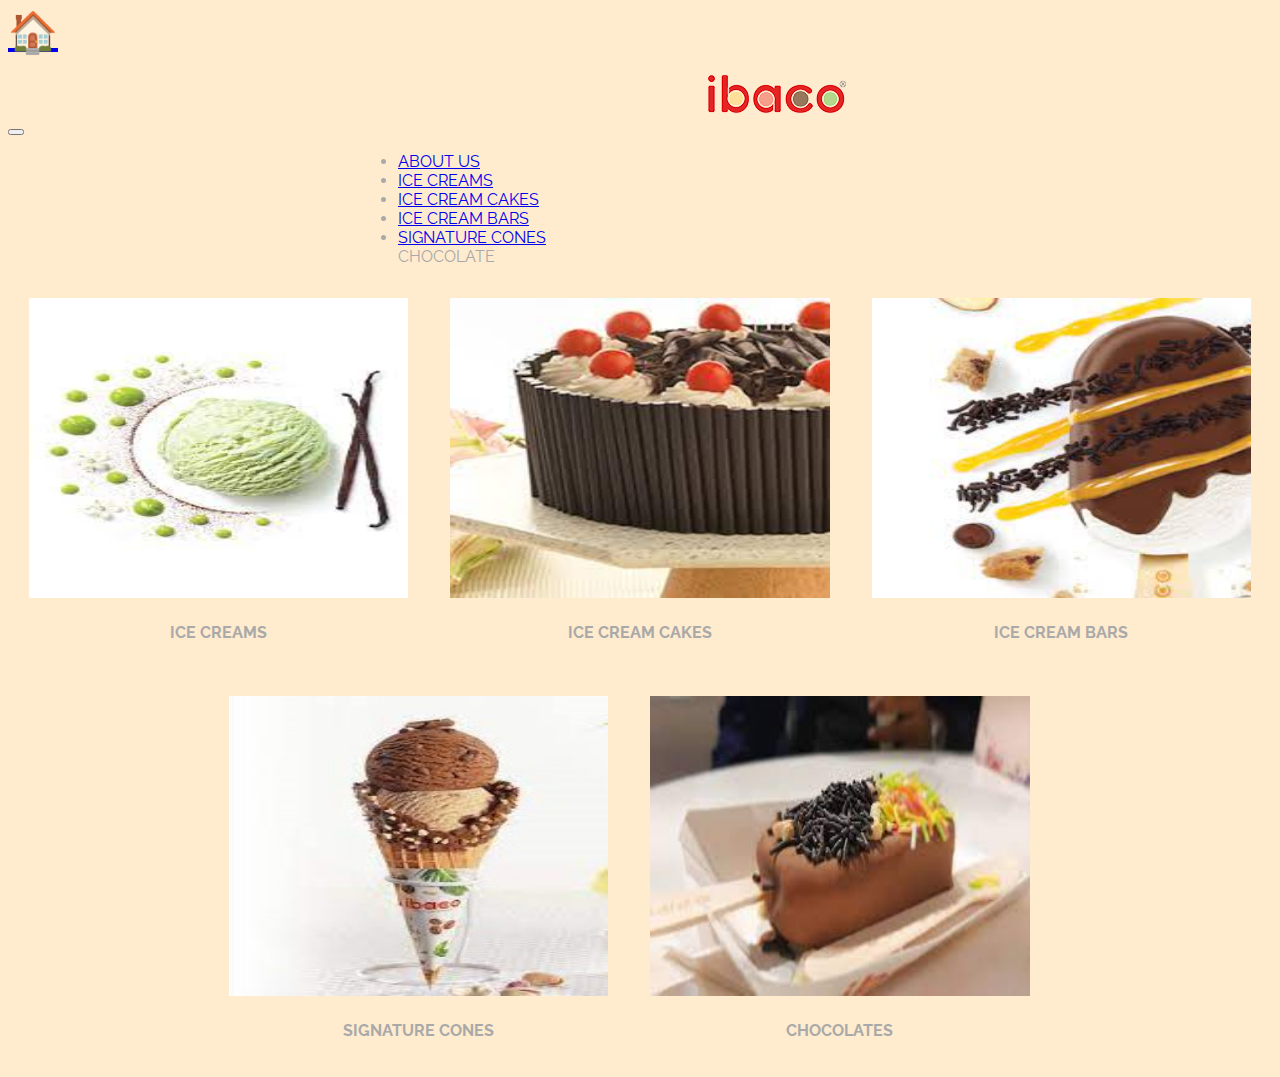
<file: index.html>
<!DOCTYPE html>
<html lang="en">

<head>
    <meta charset="UTF-8">
    <meta http-equiv="X-UA-Compatible" content="IE=edge">
    <meta name="viewport" content="width=device-width, initial-scale=1.0">
    <link href="https://cdn.jsdelivr.net/npm/bootstrap@5.1.0/dist/css/bootstrap.min.css" rel="stylesheet"
        integrity="sha384-KyZXEAg3QhqLMpG8r+8fhAXLRk2vvoC2f3B09zVXn8CA5QIVfZOJ3BCsw2P0p/We" crossorigin="anonymous">
    <title>Ibaco</title>
    <link rel="stylesheet" href="app.css">
</head>

<body>
    <a href="index.html" style="display :block; font-size:40px;">&#x1F3E0;</a>
    <br>
    <img src="logoibaco.png" style="margin-left: 700px;">
    <nav class="navbar navbar-expand-lg navbar-light " style=" background-color:blanchedalmond ; color: darkgray;">
        <div class="container-fluid">
            <button class="navbar-toggler" type="button" data-bs-toggle="collapse" data-bs-target="#navbarNavDropdown"
                aria-controls="navbarNavDropdown" aria-expanded="false" aria-label="Toggle navigation">
                <span class="navbar-toggler-icon"></span>
            </button>
            <div class="collapse navbar-collapse" id="navbarNavDropdown" style="margin-left: 350px;">
                <ul class="navbar-nav">
                    <li class="nav-item">
                        <a class="nav-link active" aria-current="page" href="about.html">ABOUT US</a>
                    </li>
                    <li class="nav-item">
                        <a class="nav-link active" aria-current="page" href="icecream.html">ICE CREAMS</a>
                    </li>
                    <li class="nav-item">
                        <a class="nav-link active" aria-current="page" href="cake.html">ICE CREAM CAKES</a>
                    </li>
                    <li class="nav-item">
                        <a class="nav-link active" aria-current="page" href="icecreambar.html">ICE CREAM BARS</a>
                    </li>
                    <li class="nav-item">
                        <a class="nav-link active" aria-current="page" href="signature.html">SIGNATURE CONES</a>
                    </li>
                    <div class="dropdown">
                        <a class="nav-link active" style="text-decoration: none;">CHOCOLATE</a>
                        <div class="dropdown-content">
                            <a href="center.html">CENTER FILLED</a>
                            <a href="chocolate.html">CHOCOLATEBAR</a>
                        </div>
                    </div>
                </ul>
            </div>
        </div>
    </nav>
    <div class="container">
        <div class="content">
            <a href="icecream.html" target="_blank">
                <div class="content-overlay"></div>
                <img class="content-image" src="icecream.jpg" style="height: 300px;">
                <div class="content-details fadeIn-bottom">
                    <h6 class="content-text">Our flavours have been<br> inspired
                        from exotic locations <br>around the
                        world. And for<br> that we went
                        straight back to <br>the roots and
                        unraveled <br>the origin story behind
                        each ingredient. </h6>
                </div>
            </a>
        </div>
        <h4 style="text-align: center; ">ICE CREAMS</h4>
    </div>
    <div class="container">
        <div class="content">
            <a href="cake.html" target="_blank">
                <div class="content-overlay"></div>
                <img class="content-image" src="cake.jpg" style="height: 300px;">
                <div class="content-details fadeIn-bottom">
                    <h6 class="content-text">The Ice Cream Cake<br>
                        is a novel way of celebrating<br>
                        the moments in life that we<br> truly
                        treasure. The moments<br>
                        that are beyond special.</h6>
                </div>
            </a>
        </div>
        <h4 style="text-align: center; ">ICE CREAM CAKES</h4>
    </div>
    <div class="container">
        <div class="content">
            <a href="icecreambar.html" target="_blank">
                <div class="content-overlay"></div>
                <img class="content-image" src="bar.jpg" style="height: 300px;">
                <div class="content-details fadeIn-bottom">
                    <h6 class="content-text">Make your very <br>
                        own ice cream bar,<br>
                        combining your own choice <br>
                        of coatings and toppings.<br>
                        It's your turn to be a creator.</h6>
                </div>
            </a>
        </div>
        <h4 style="text-align: center; ">ICE CREAM BARS</h4>
    </div>
    <div class="container" style="margin-left: 200px;">
        <div class="content">
            <a href="signature.html" target="_blank">
                <div class="content-overlay"></div>
                <img class="content-image" src="cone.jpg" style="height: 300px;">
                <div class="content-details fadeIn-bottom">
                    <h6 class="content-text">You can add a bit of magic<br>
                        and create your own <br>signature cones.
                        Customers can choose their flavours,<br>
                        toppings and sauces to craft a<br> cone
                        that suits their taste.</h6>
                </div>
            </a>
        </div>
        <h4 style="text-align: center; ">SIGNATURE CONES</h4>
    </div>
    <div class="container">
        <div class="content">
            <a href="chocolate.html" target="_blank">
                <div class="content-overlay"></div>
                <img class="content-image" src="choc.jpg" style="height: 300px;">
                <div class="content-details fadeIn-bottom">
                    <h6 class="content-text">
                        Life is filled with special occasions.<br>
                        Now with our assorted range of chocolates, <br>
                        you can make them even more memorable, <br>
                        no matter what you're celebrating - <br>
                        a birthday, an anniversary, -<br>
                        the list goes on.<br>
                        And the indulgence never ends.
                    </h6>

                </div>
            </a>
        </div>
        <h4 style="text-align: center;">CHOCOLATES</h4>
    </div>
    <script src="https://cdn.jsdelivr.net/npm/@popperjs/core@2.9.3/dist/umd/popper.min.js"
        integrity="sha384-eMNCOe7tC1doHpGoWe/6oMVemdAVTMs2xqW4mwXrXsW0L84Iytr2wi5v2QjrP/xp"
        crossorigin="anonymous"></script>
    <script src="https://cdn.jsdelivr.net/npm/bootstrap@5.1.0/dist/js/bootstrap.min.js"
        integrity="sha384-cn7l7gDp0eyniUwwAZgrzD06kc/tftFf19TOAs2zVinnD/C7E91j9yyk5//jjpt/"
        crossorigin="anonymous"></script>
</body>


</html>
</file>
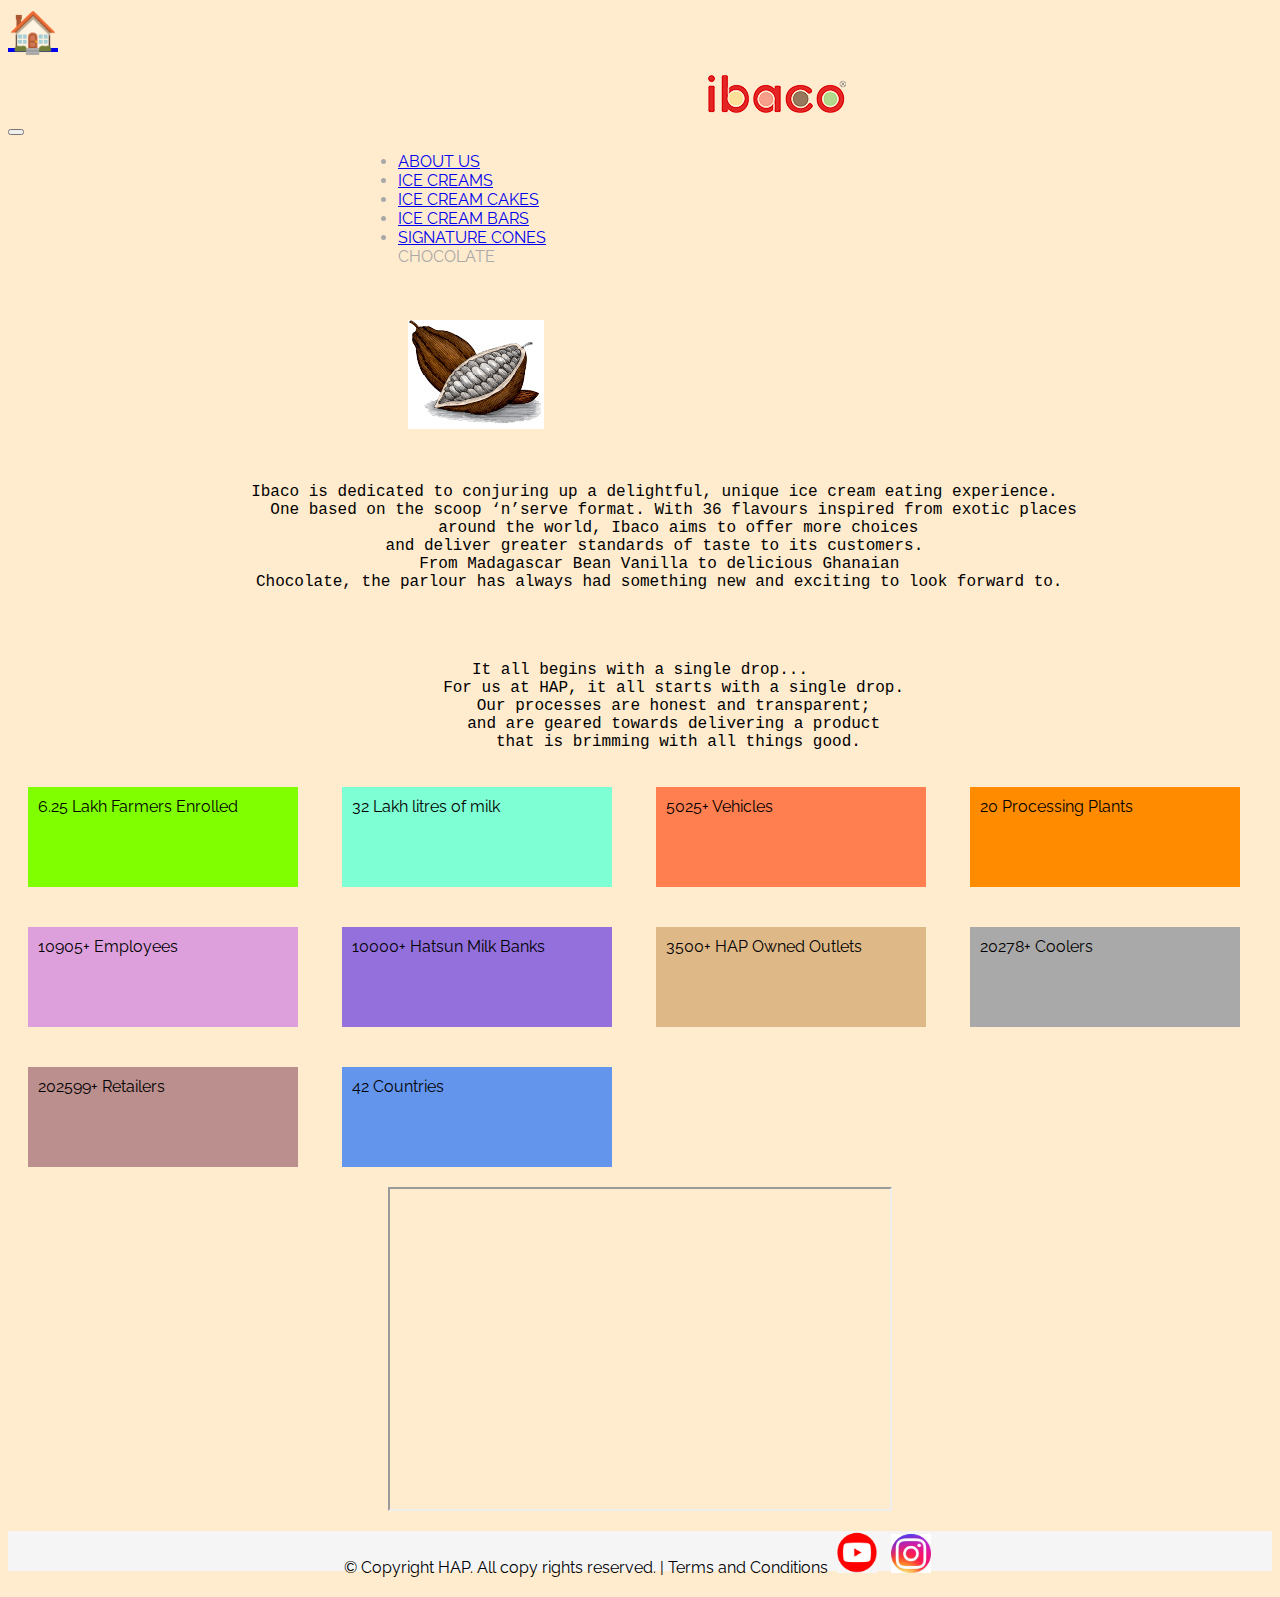
<file: about.html>
<!DOCTYPE html>
<html lang="en">

<head>
    <meta charset="UTF-8">
    <meta http-equiv="X-UA-Compatible" content="IE=edge">
    <meta name="viewport" content="width=device-width, initial-scale=1.0">
    <link href="https://cdn.jsdelivr.net/npm/bootstrap@5.1.0/dist/css/bootstrap.min.css" rel="stylesheet"
        integrity="sha384-KyZXEAg3QhqLMpG8r+8fhAXLRk2vvoC2f3B09zVXn8CA5QIVfZOJ3BCsw2P0p/We" crossorigin="anonymous">
    <link rel="stylesheet" href="app.css">
    <title>About</title>
</head>

<body>
    <a href="index.html" style="display :block; font-size:40px;">&#x1F3E0;</a>
    <!-- <a href="https://www.youtube.com/watch?v=Soq3ycCe0nk" style="text-decoration: none; padding: 5px;">
        <img src="utube.png" style="width:40px;">
    </a>
    <a href="https://www.instagram.com/ibaco_icecreams/?hl=en" style="text-decoration: none; padding: 5px;">
        <img src="insta.jpg" style="width:40px;">
    </a> -->
    <br>
    <img src="logoibaco.png" style="margin-left: 700px;">
    <nav class="navbar navbar-expand-lg navbar-light " style=" background-color:blanchedalmond ; color: darkgray;">
        <div class="container-fluid">
            <button class="navbar-toggler" type="button" data-bs-toggle="collapse" data-bs-target="#navbarNavDropdown"
                aria-controls="navbarNavDropdown" aria-expanded="false" aria-label="Toggle navigation">
                <span class="navbar-toggler-icon"></span>
            </button>
            <div class="collapse navbar-collapse" id="navbarNavDropdown" style="margin-left: 350px;">
                <ul class="navbar-nav">
                    <li class="nav-item">
                        <a class="nav-link active" aria-current="page" href="about.html">ABOUT US</a>
                    </li>
                    <li class="nav-item">
                        <a class="nav-link active" aria-current="page" href="icecream.html">ICE CREAMS</a>
                    </li>
                    <li class="nav-item">
                        <a class="nav-link active" aria-current="page" href="cake.html">ICE CREAM CAKES</a>
                    </li>
                    <li class="nav-item">
                        <a class="nav-link active" aria-current="page" href="icecreambar.html">ICE CREAM BARS</a>
                    </li>
                    <li class="nav-item">
                        <a class="nav-link active" aria-current="page" href="signature.html">SIGNATURE CONES</a>
                    </li>
                    <div class="dropdown">
                        <a class="nav-link active" style="text-decoration: none;">CHOCOLATE</a>
                        <div class="dropdown-content">
                            <a href="center.html">CENTER FILLED</a>
                            <a href="chocolate.html">CHOCOLATEBAR</a>
                        </div>
                    </div>
                </ul>
            </div>
        </div>
    </nav>

    <br><br>
    <img src=" our-story-img1.jpg" style="margin-left: 400px; ">
    <pre>
    <p style="text-align: center;">    Ibaco is dedicated to conjuring up a delightful, unique ice cream eating experience. 
        One based on the scoop ‘n’serve format. With 36 flavours inspired from exotic places 
        around the world, Ibaco aims to offer more choices
    and deliver greater standards of taste to its customers. 
    From Madagascar Bean Vanilla to delicious Ghanaian
    Chocolate, the parlour has always had something new and exciting to look forward to.<br><br>
    <p style="text-align: center;">It all begins with a single drop...
        For us at HAP, it all starts with a single drop. 
        Our processes are honest and transparent; 
        and are geared towards delivering a product 
        that is brimming with all things good.</p></pre>
    <div
        style=" display: inline-block; background-color: chartreuse; width: 250px;  padding: 10px;margin: 20px; height: 80px;">
        6.25
        Lakh
        Farmers Enrolled</div>
    <div
        style=" display: inline-block; background-color: aquamarine; width: 250px; padding: 10px;margin: 20px; height: 80px;">
        32
        Lakh litres
        of milk</div>
    <div
        style=" display: inline-block; background-color: coral; width: 250px;  padding: 10px;margin: 20px; height: 80px;">
        5025+
        Vehicles</div>
    <div
        style=" display: inline-block; background-color: darkorange; width: 250px;  padding: 10px;margin: 20px; height: 80px;">
        20
        Processing Plants
    </div>
    <div
        style=" display: inline-block; background-color: plum; width: 250px;  padding: 10px;margin: 20px; height: 80px;">
        10905+
        Employees
    </div>
    <div
        style=" display: inline-block; background-color: mediumpurple; width: 250px;  padding: 10px;margin: 20px; height: 80px;">
        10000+
        Hatsun Milk Banks
    </div>
    <div
        style=" display: inline-block; background-color: burlywood; width: 250px;  padding: 10px;margin: 20px; height: 80px;">
        3500+
        HAP Owned Outlets
    </div>
    <div
        style=" display: inline-block; background-color: darkgrey; width: 250px;  padding: 10px;margin: 20px; height: 80px;">
        20278+
        Coolers

    </div>
    <div
        style=" display: inline-block; background-color: rosybrown; width: 250px;  padding: 10px;margin: 20px; height: 80px;">
        202599+
        Retailers
    </div>
    <div
        style=" display: inline-block; background-color: cornflowerblue; width: 250px;  padding: 10px;margin: 20px; height: 80px;">
        42
        Countries
    </div>

    <center>
        <iframe width="500" height="320" src="https://www.youtube.com/embed/Soq3ycCe0nk">
        </iframe>
    </center>
    </p>
    <script src="https://cdn.jsdelivr.net/npm/@popperjs/core@2.9.3/dist/umd/popper.min.js"
        integrity="sha384-eMNCOe7tC1doHpGoWe/6oMVemdAVTMs2xqW4mwXrXsW0L84Iytr2wi5v2QjrP/xp"
        crossorigin="anonymous"></script>
    <script src="https://cdn.jsdelivr.net/npm/bootstrap@5.1.0/dist/js/bootstrap.min.js"
        integrity="sha384-cn7l7gDp0eyniUwwAZgrzD06kc/tftFf19TOAs2zVinnD/C7E91j9yyk5//jjpt/"
        crossorigin="anonymous"></script>
</body>
<footer style="background-color: whitesmoke; text-align: center; border-top: darkgray; height: 40px;">
    © Copyright HAP. All copy rights reserved. | Terms and Conditions<a
        href="https://www.youtube.com/watch?v=Soq3ycCe0nk" style="text-decoration: none; padding: 5px;">
        <img src="utube.png" style="width:40px;">
    </a>
    <a href="https://www.instagram.com/ibaco_icecreams/?hl=en" style="text-decoration: none; padding: 5px;">
        <img src="insta.jpg" style="width:40px;">
    </a>
</footer>

</html>
</file>
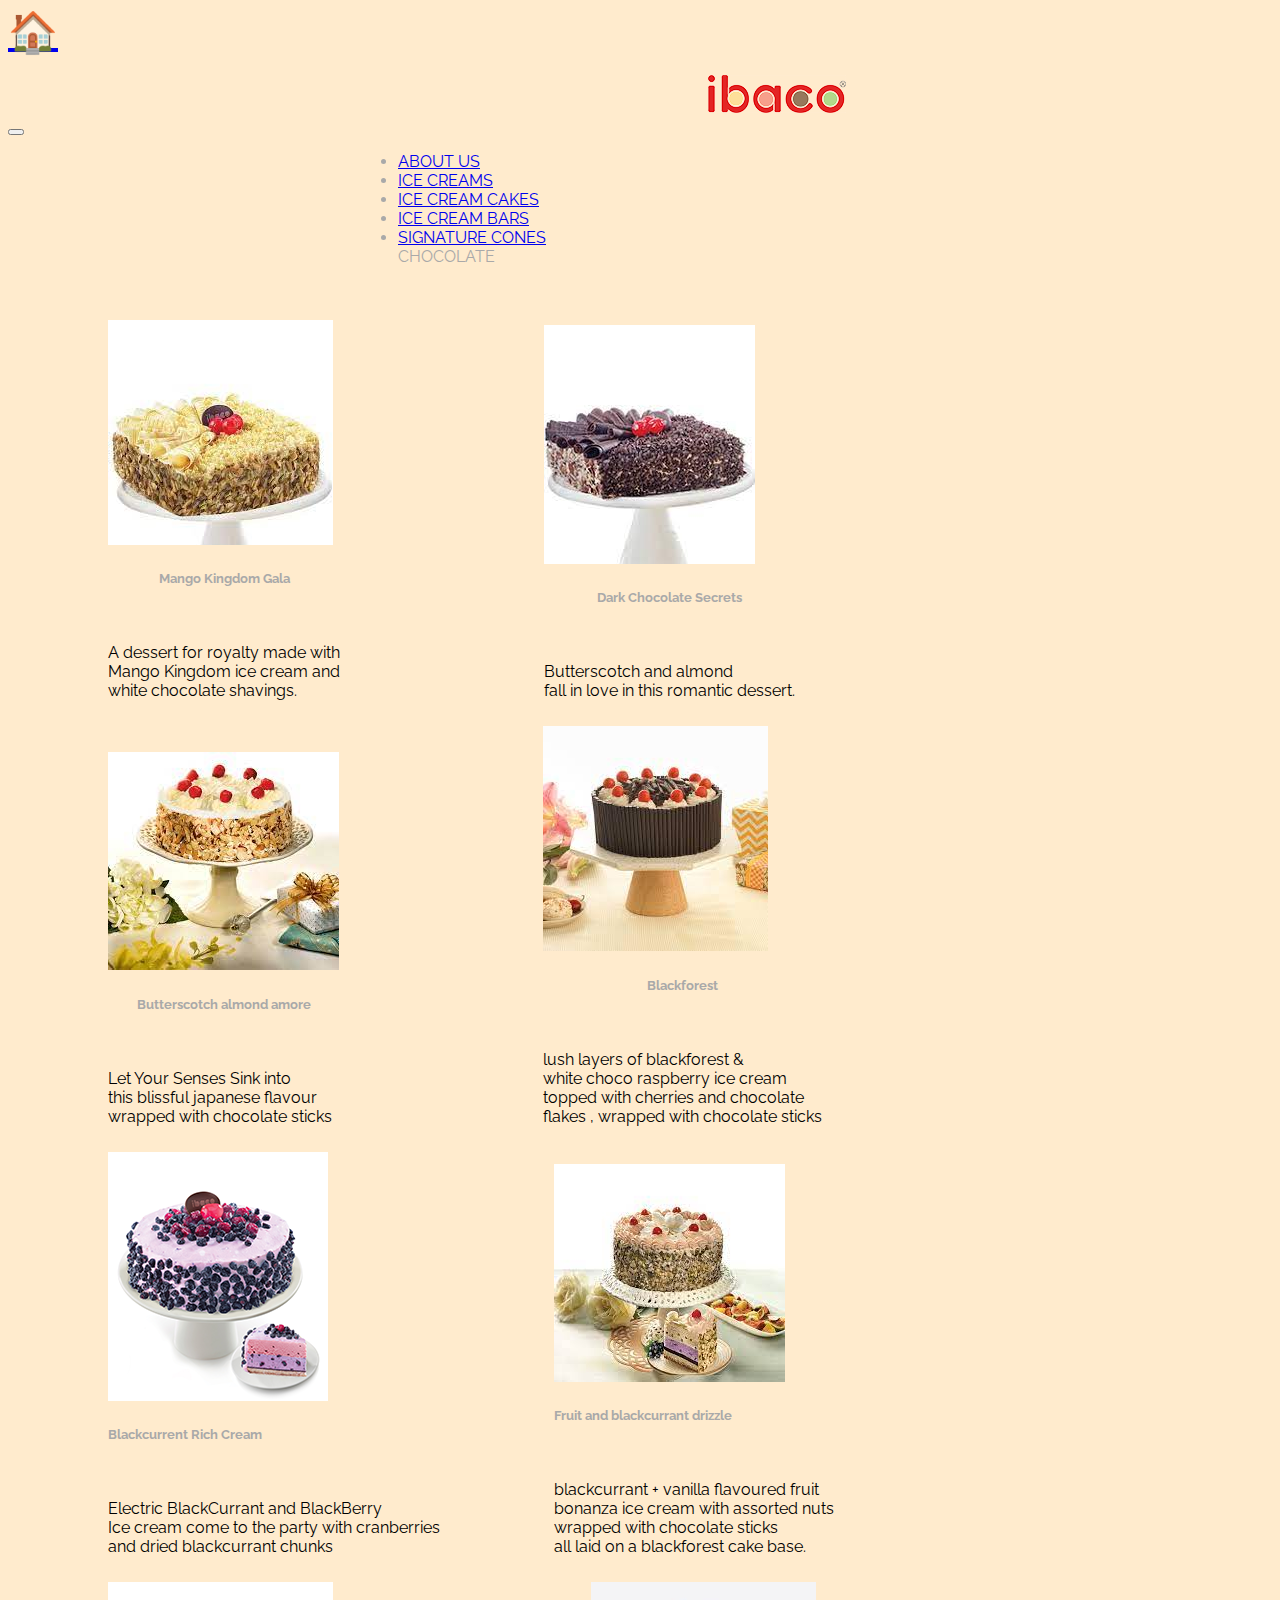
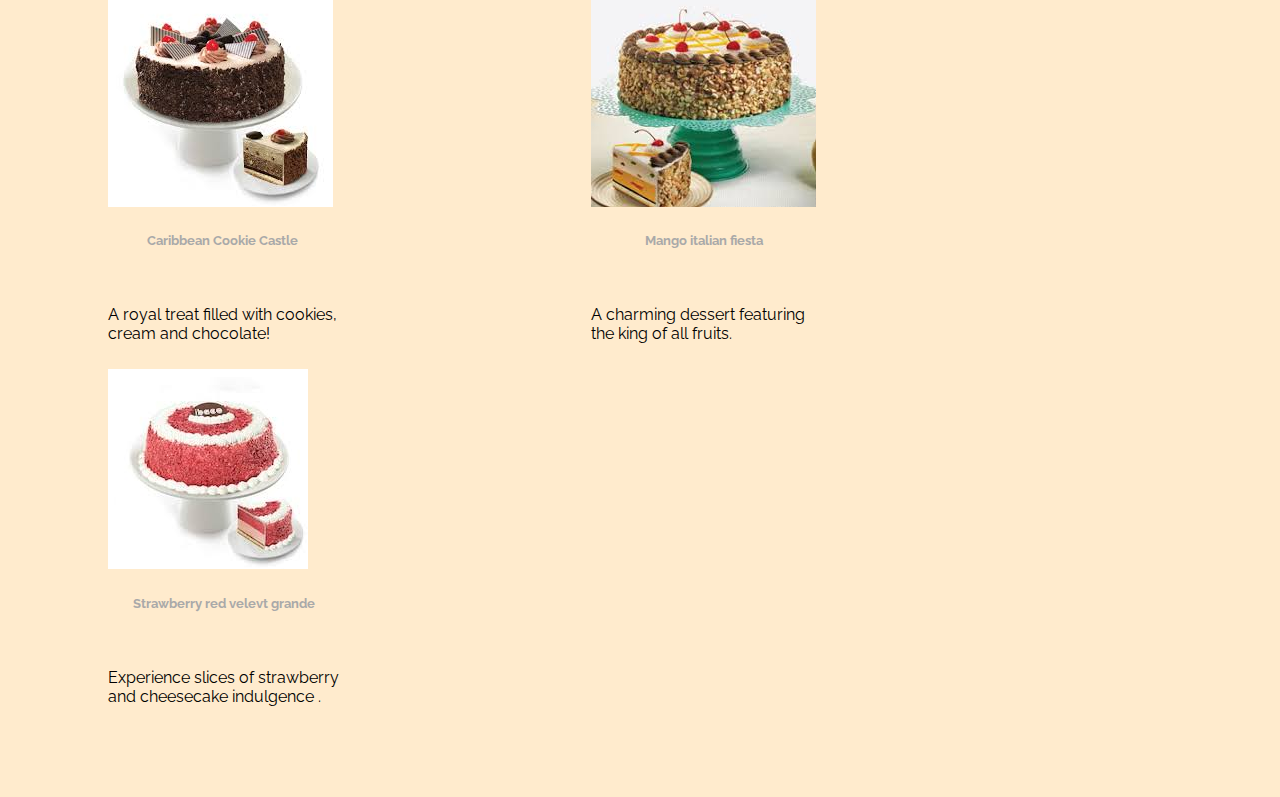
<file: cake.html>
<!DOCTYPE html>
<html lang="en">

<head>
    <meta charset="UTF-8">
    <meta http-equiv="X-UA-Compatible" content="IE=edge">
    <meta name="viewport" content="width=device-width, initial-scale=1.0">
    <link href="https://cdn.jsdelivr.net/npm/bootstrap@5.1.0/dist/css/bootstrap.min.css" rel="stylesheet"
        integrity="sha384-KyZXEAg3QhqLMpG8r+8fhAXLRk2vvoC2f3B09zVXn8CA5QIVfZOJ3BCsw2P0p/We" crossorigin="anonymous">
    <title>Ice cream cake</title>
    <link rel="stylesheet" href="app.css">
</head>

<body>
    <a href="index.html" style="display :block; font-size:40px;">&#x1F3E0;</a>
    <br>
    <img src="logoibaco.png" style="margin-left: 700px;">
    <nav class="navbar navbar-expand-lg navbar-light " style=" background-color:blanchedalmond ; color: darkgray;">
        <div class="container-fluid">
            <button class="navbar-toggler" type="button" data-bs-toggle="collapse" data-bs-target="#navbarNavDropdown"
                aria-controls="navbarNavDropdown" aria-expanded="false" aria-label="Toggle navigation">
                <span class="navbar-toggler-icon"></span>
            </button>
            <div class="collapse navbar-collapse" id="navbarNavDropdown" style="margin-left: 350px;">
                <ul class="navbar-nav">
                    <li class="nav-item">
                        <a class="nav-link active" aria-current="page" href="about.html">ABOUT US</a>
                    </li>
                    <li class="nav-item">
                        <a class="nav-link active" aria-current="page" href="icecream.html">ICE CREAMS</a>
                    </li>
                    <li class="nav-item">
                        <a class="nav-link active" aria-current="page" href="cake.html">ICE CREAM CAKES</a>
                    </li>
                    <li class="nav-item">
                        <a class="nav-link active" aria-current="page" href="icecreambar.html">ICE CREAM BARS</a>
                    </li>
                    <li class="nav-item">
                        <a class="nav-link active" aria-current="page" href="signature.html">SIGNATURE CONES</a>
                    </li>
                    <div class="dropdown">
                        <a class="nav-link active" style="text-decoration: none;">CHOCOLATE</a>
                        <div class="dropdown-content">
                            <a href="center.html">CENTER FILLED</a>
                            <a href="chocolate.html">CHOCOLATEBAR</a>
                        </div>
                    </div>
                </ul>
            </div>
        </div>
    </nav>
    <br><br>
    <div style="display: inline-block; padding-left: 100px; padding-right: 100px; padding-bottom: 10px;">
        <img src="mango.jpg">
        <h5 style="text-align: center; ">Mango Kingdom Gala</h5><br>
        <p>A dessert for royalty made with<br>
            Mango Kingdom ice cream and<br>
            white chocolate shavings.</p>
    </div>
    <div style="display: inline-block; padding-left: 100px; padding-right: 100px; padding-bottom: 10px;">
        <img src="chocl.jpg">
        <h5 style="text-align: center; ">Dark Chocolate Secrets</h5><br>
        <p>Butterscotch and almond<br>
            fall in love in this romantic dessert.</p>
    </div>
    <div style="display: inline-block; padding-left: 100px; padding-right: 100px; padding-bottom: 10px;">
        <img src="butter.jpg">
        <h5 style="text-align: center; ">Butterscotch almond amore</h5><br>
        <p>Let Your Senses Sink into <br>
            this blissful japanese flavour<br>
            wrapped with chocolate sticks</p>
    </div>
    <div style="display: inline-block; padding-left: 100px; padding-right: 80px; padding-bottom: 10px; ">
        <img src="blackcurrent.jpg">
        <h5 style="text-align: center;">Blackforest</h5><br>
        <p>lush layers of blackforest &<br>
            white choco raspberry ice cream<br>
            topped with cherries and chocolate<br>
            flakes , wrapped with chocolate sticks<br></p>
    </div>
    <div style="display: inline-block; padding-left: 100px; padding-right: 10px; padding-bottom: 10px;">
        <img src="Blackcurrant.png">
        <h5 style="text-align: left; ">Blackcurrent Rich Cream</h5><br>
        <p>Electric BlackCurrant and BlackBerry <br>
            Ice cream come to the party with cranberries <br>
            and dried blackcurrant chunks</p>
    </div>
    <div style="display: inline-block; padding-left: 100px; padding-right: 100px; padding-bottom: 10px;">
        <img src="fruit.jpg">
        <h5 style="text-align: left; ">Fruit and blackcurrant drizzle</h5><br>
        <p>blackcurrant + vanilla flavoured fruit<br>
            bonanza ice cream with assorted nuts<br>
            wrapped with chocolate sticks<br>
            all laid on a blackforest cake base.</p>
    </div>
    <div style="display: inline-block; padding-left: 100px; padding-right: 150px; padding-bottom: 10px;">
        <img src="cookie.jpg">
        <h5 style="text-align: center; ">Caribbean Cookie Castle</h5><br>
        <p>A royal treat filled with cookies, <br>
            cream and chocolate!</p>
    </div>
    <div style="display: inline-block; padding-left: 100px; padding-right: 100px; padding-bottom: 10px;">
        <img src="mangoo.jpg">
        <h5 style="text-align: center;">Mango italian fiesta</h5><br>
        <p>A charming dessert featuring <br>
            the king of all fruits.</p>
    </div>
    <div style="display: inline-block; padding-left: 100px; padding-right: 100px; padding-bottom: 10px;">
        <img src="red.jpg">
        <h5 style="text-align: center;">Strawberry red velevt grande</h5><br>
        <p>Experience slices of strawberry <br>
            and cheesecake indulgence .</p>
    </div>

    <br><br><br><br>
    <script src="https://cdn.jsdelivr.net/npm/@popperjs/core@2.9.3/dist/umd/popper.min.js"
        integrity="sha384-eMNCOe7tC1doHpGoWe/6oMVemdAVTMs2xqW4mwXrXsW0L84Iytr2wi5v2QjrP/xp"
        crossorigin="anonymous"></script>
    <script src="https://cdn.jsdelivr.net/npm/bootstrap@5.1.0/dist/js/bootstrap.min.js"
        integrity="sha384-cn7l7gDp0eyniUwwAZgrzD06kc/tftFf19TOAs2zVinnD/C7E91j9yyk5//jjpt/"
        crossorigin="anonymous"></script>
</body>

</html>
</file>
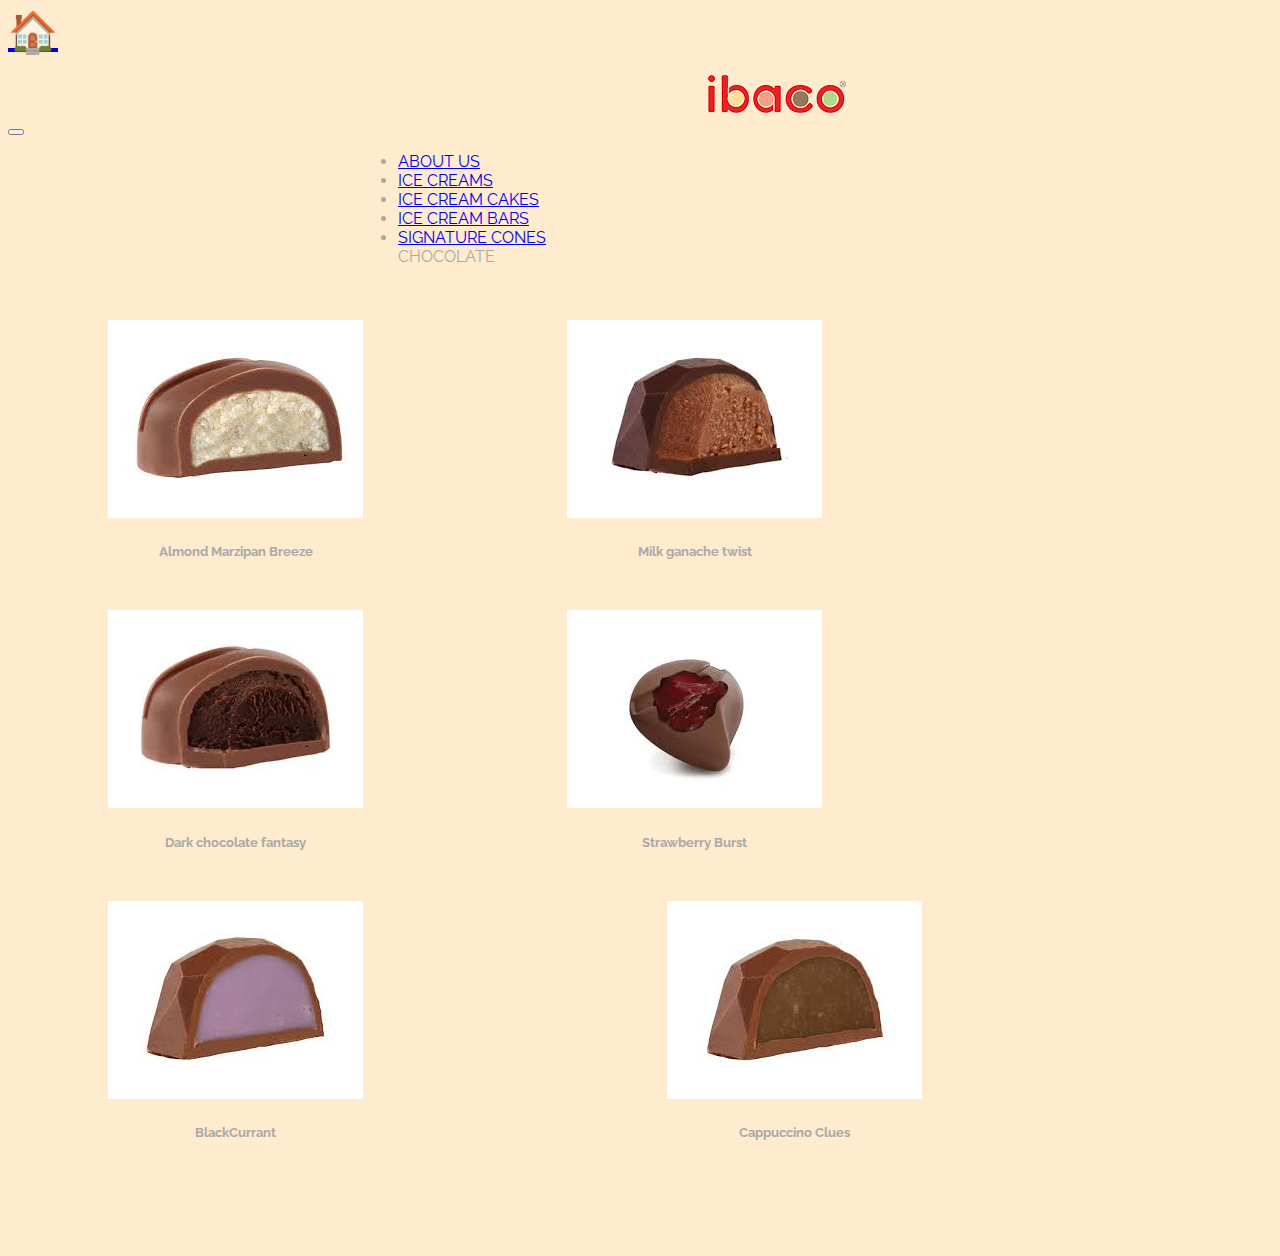
<file: center.html>
<!DOCTYPE html>
<html lang="en">

<head>
    <meta charset="UTF-8">
    <meta http-equiv="X-UA-Compatible" content="IE=edge">
    <meta name="viewport" content="width=device-width, initial-scale=1.0">
    <link href="https://cdn.jsdelivr.net/npm/bootstrap@5.1.0/dist/css/bootstrap.min.css" rel="stylesheet"
        integrity="sha384-KyZXEAg3QhqLMpG8r+8fhAXLRk2vvoC2f3B09zVXn8CA5QIVfZOJ3BCsw2P0p/We" crossorigin="anonymous">
    <title>Center filled</title>
    <link rel="stylesheet" href="app.css">
</head>

<body>
    <a href="index.html" style="display :block; font-size:40px;">&#x1F3E0;</a>
    <br>
    <img src="logoibaco.png" style="margin-left: 700px;">
    <nav class="navbar navbar-expand-lg navbar-light " style=" background-color:blanchedalmond ; color: darkgray;">
        <div class="container-fluid">
            <button class="navbar-toggler" type="button" data-bs-toggle="collapse" data-bs-target="#navbarNavDropdown"
                aria-controls="navbarNavDropdown" aria-expanded="false" aria-label="Toggle navigation">
                <span class="navbar-toggler-icon"></span>
            </button>
            <div class="collapse navbar-collapse" id="navbarNavDropdown" style="margin-left: 350px;">
                <ul class="navbar-nav">
                    <li class="nav-item">
                        <a class="nav-link active" aria-current="page" href="about.html">ABOUT US</a>
                    </li>
                    <li class="nav-item">
                        <a class="nav-link active" aria-current="page" href="icecream.html">ICE CREAMS</a>
                    </li>
                    <li class="nav-item">
                        <a class="nav-link active" aria-current="page" href="cake.html">ICE CREAM CAKES</a>
                    </li>
                    <li class="nav-item">
                        <a class="nav-link active" aria-current="page" href="icecreambar.html">ICE CREAM BARS</a>
                    </li>
                    <li class="nav-item">
                        <a class="nav-link active" aria-current="page" href="signature.html">SIGNATURE CONES</a>
                    </li>
                    <div class="dropdown">
                        <a class="nav-link active" style="text-decoration: none;">CHOCOLATE</a>
                        <div class="dropdown-content">
                            <a href="center.html">CENTER FILLED</a>
                            <a href="chocolate.html">CHOCOLATEBAR</a>
                        </div>
                    </div>
                </ul>
            </div>
        </div>
    </nav>
    <br><br>
    <div style="display: inline-block; padding-left: 100px; padding-right: 100px; padding-bottom: 10px;">
        <img src="center-almond.jpg">
        <h5 style="text-align: center; color: darkgray;">Almond Marzipan Breeze</h5><br>
    </div>
    <div style="display: inline-block; padding-left: 100px; padding-right: 200px; padding-bottom: 10px;">
        <img src="center-milk.jpg">
        <h5 style="text-align: center; color: darkgray;">Milk ganache twist</h5><br>
    </div>
    <div style="display: inline-block; padding-left: 100px; padding-right: 100px; padding-bottom: 10px;">
        <img src="centerchoco.jpg">
        <h5 style="text-align: center; color: darkgray;">Dark chocolate fantasy</h5><br>
    </div>
    <div style="display: inline-block; padding-left: 100px; padding-right: 100px; padding-bottom: 10px;">
        <img src="strawberry.jpg">
        <h5 style="text-align: center; color: darkgray;">Strawberry Burst</h5><br>
    </div>
    <div style="display: inline-block; padding-left: 100px; padding-right: 200px; padding-bottom: 10px;">
        <img src="centerblack.jpg">
        <h5 style="text-align: center; color: darkgray;">BlackCurrant</h5><br>
    </div>
    <div style="display: inline-block; padding-left: 100px; padding-right: 100px; padding-bottom: 10px;">
        <img src="capacino.jpg">
        <h5 style="text-align: center; color: darkgray;">Cappuccino Clues</h5><br>
    </div>

    <br><br><br><br>
    <script src="https://cdn.jsdelivr.net/npm/@popperjs/core@2.9.3/dist/umd/popper.min.js"
        integrity="sha384-eMNCOe7tC1doHpGoWe/6oMVemdAVTMs2xqW4mwXrXsW0L84Iytr2wi5v2QjrP/xp"
        crossorigin="anonymous"></script>
    <script src="https://cdn.jsdelivr.net/npm/bootstrap@5.1.0/dist/js/bootstrap.min.js"
        integrity="sha384-cn7l7gDp0eyniUwwAZgrzD06kc/tftFf19TOAs2zVinnD/C7E91j9yyk5//jjpt/"
        crossorigin="anonymous"></script>

</body>

</html>
</file>
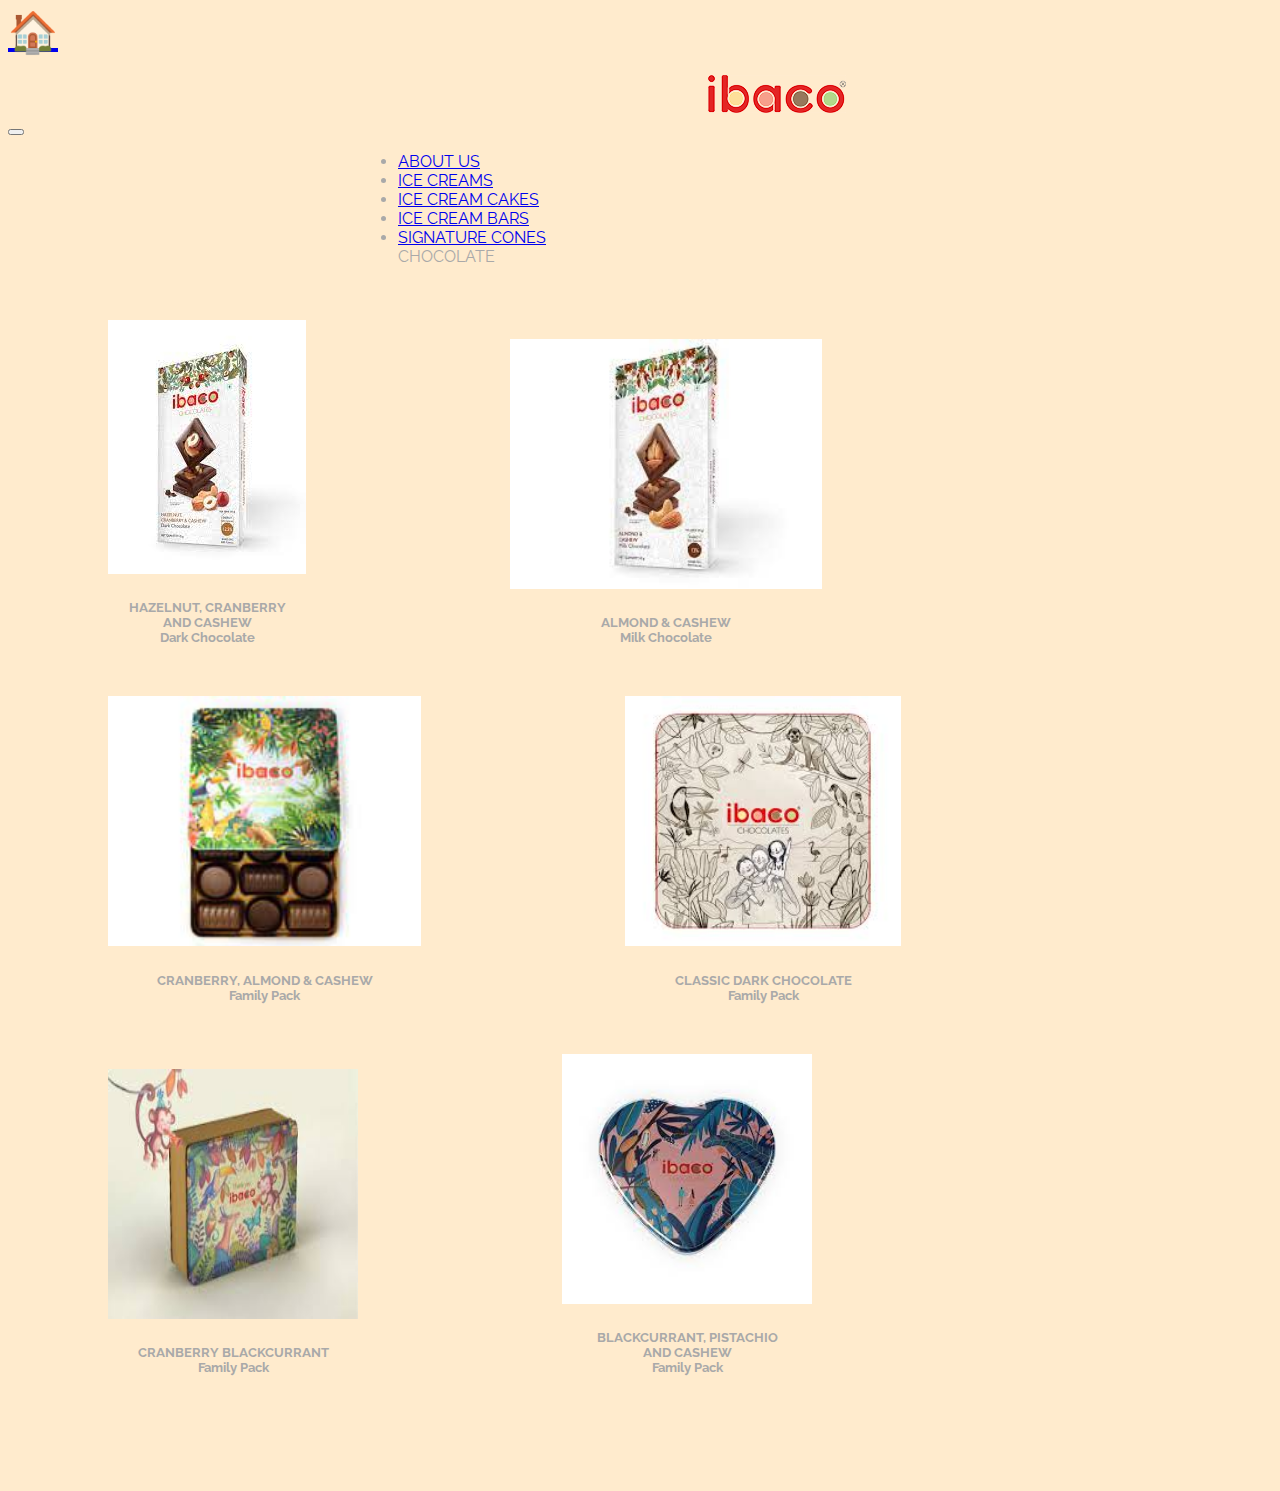
<file: chocolate.html>
<!DOCTYPE html>
<html lang="en">

<head>
    <meta charset="UTF-8">
    <meta http-equiv="X-UA-Compatible" content="IE=edge">
    <meta name="viewport" content="width=device-width, initial-scale=1.0">
    <link href="https://cdn.jsdelivr.net/npm/bootstrap@5.1.0/dist/css/bootstrap.min.css" rel="stylesheet"
        integrity="sha384-KyZXEAg3QhqLMpG8r+8fhAXLRk2vvoC2f3B09zVXn8CA5QIVfZOJ3BCsw2P0p/We" crossorigin="anonymous">
    <title>Chocolate Bar</title>
    <link rel="stylesheet" href="app.css">
</head>

<body>
    <a href="index.html" style="display :block; font-size:40px;">&#x1F3E0;</a>
    <br>
    <img src="logoibaco.png" style="margin-left: 700px;">
    <nav class="navbar navbar-expand-lg navbar-light " style=" background-color:blanchedalmond ; color: darkgray;">
        <div class="container-fluid">
            <button class="navbar-toggler" type="button" data-bs-toggle="collapse" data-bs-target="#navbarNavDropdown"
                aria-controls="navbarNavDropdown" aria-expanded="false" aria-label="Toggle navigation">
                <span class="navbar-toggler-icon"></span>
            </button>
            <div class="collapse navbar-collapse" id="navbarNavDropdown" style="margin-left: 350px;">
                <ul class="navbar-nav">
                    <li class="nav-item">
                        <a class="nav-link active" aria-current="page" href="about.html">ABOUT US</a>
                    </li>
                    <li class="nav-item">
                        <a class="nav-link active" aria-current="page" href="icecream.html">ICE CREAMS</a>
                    </li>
                    <li class="nav-item">
                        <a class="nav-link active" aria-current="page" href="cake.html">ICE CREAM CAKES</a>
                    </li>
                    <li class="nav-item">
                        <a class="nav-link active" aria-current="page" href="icecreambar.html">ICE CREAM BARS</a>
                    </li>
                    <li class="nav-item">
                        <a class="nav-link active" aria-current="page" href="signature.html">SIGNATURE CONES</a>
                    </li>
                    <div class="dropdown">
                        <a class="nav-link active" style="text-decoration: none;">CHOCOLATE</a>
                        <div class="dropdown-content">
                            <a href="center.html">CENTER FILLED</a>
                            <a href="chocolate.html">CHOCOLATEBAR</a>
                        </div>
                    </div>
                </ul>
            </div>
        </div>
    </nav>
    <br><br>
    <div style="display: inline-block; padding-left: 100px; padding-right: 100px; padding-bottom: 10px;">
        <img src="hzel.jpg">
        <h5 style="text-align: center; ">HAZELNUT, CRANBERRY <br>
            AND CASHEW<br>
            Dark Chocolate
        </h5><br>
    </div>
    <div style="display: inline-block; padding-left: 100px; padding-right: 100px; padding-bottom: 10px;">
        <img src="almondd.jpg" style="height:250px">
        <h5 style="text-align: center; ">ALMOND & CASHEW<br>
            Milk Chocolate</h5><br>
    </div>
    <div style="display: inline-block; padding-left: 100px; padding-right: 100px; padding-bottom: 10px;">
        <img src="choci.jpg" style="height:250px">
        <h5 style="text-align: center; ">CRANBERRY, ALMOND & CASHEW <br>Family Pack</h5><br>
    </div>
    <div style="display: inline-block; padding-left: 100px; padding-right: 100px; padding-bottom: 10px;">
        <img src="choco.jpg" style="height:250px">
        <h5 style="text-align: center; ">CLASSIC DARK CHOCOLATE<br>
            Family Pack</h5><br>
    </div>
    <div style="display: inline-block; padding-left: 100px; padding-right: 100px; padding-bottom: 10px;">
        <img src="box.jpg" style="height:250px ;width:250px">
        <h5 style="text-align: center; ">CRANBERRY BLACKCURRANT<br>
            Family Pack</h5><br>
    </div>
    <div style="display: inline-block; padding-left: 100px; padding-right: 100px; padding-bottom: 10px;">
        <img src="box1.jpg" style="height:250px">
        <h5 style="text-align: center;">BLACKCURRANT, PISTACHIO <br>AND CASHEW<br>Family Pack
        </h5><br>
    </div>



    <br><br><br><br>
    <script src="https://cdn.jsdelivr.net/npm/@popperjs/core@2.9.3/dist/umd/popper.min.js"
        integrity="sha384-eMNCOe7tC1doHpGoWe/6oMVemdAVTMs2xqW4mwXrXsW0L84Iytr2wi5v2QjrP/xp"
        crossorigin="anonymous"></script>
    <script src="https://cdn.jsdelivr.net/npm/bootstrap@5.1.0/dist/js/bootstrap.min.js"
        integrity="sha384-cn7l7gDp0eyniUwwAZgrzD06kc/tftFf19TOAs2zVinnD/C7E91j9yyk5//jjpt/"
        crossorigin="anonymous"></script>
</body>

</html>
</file>
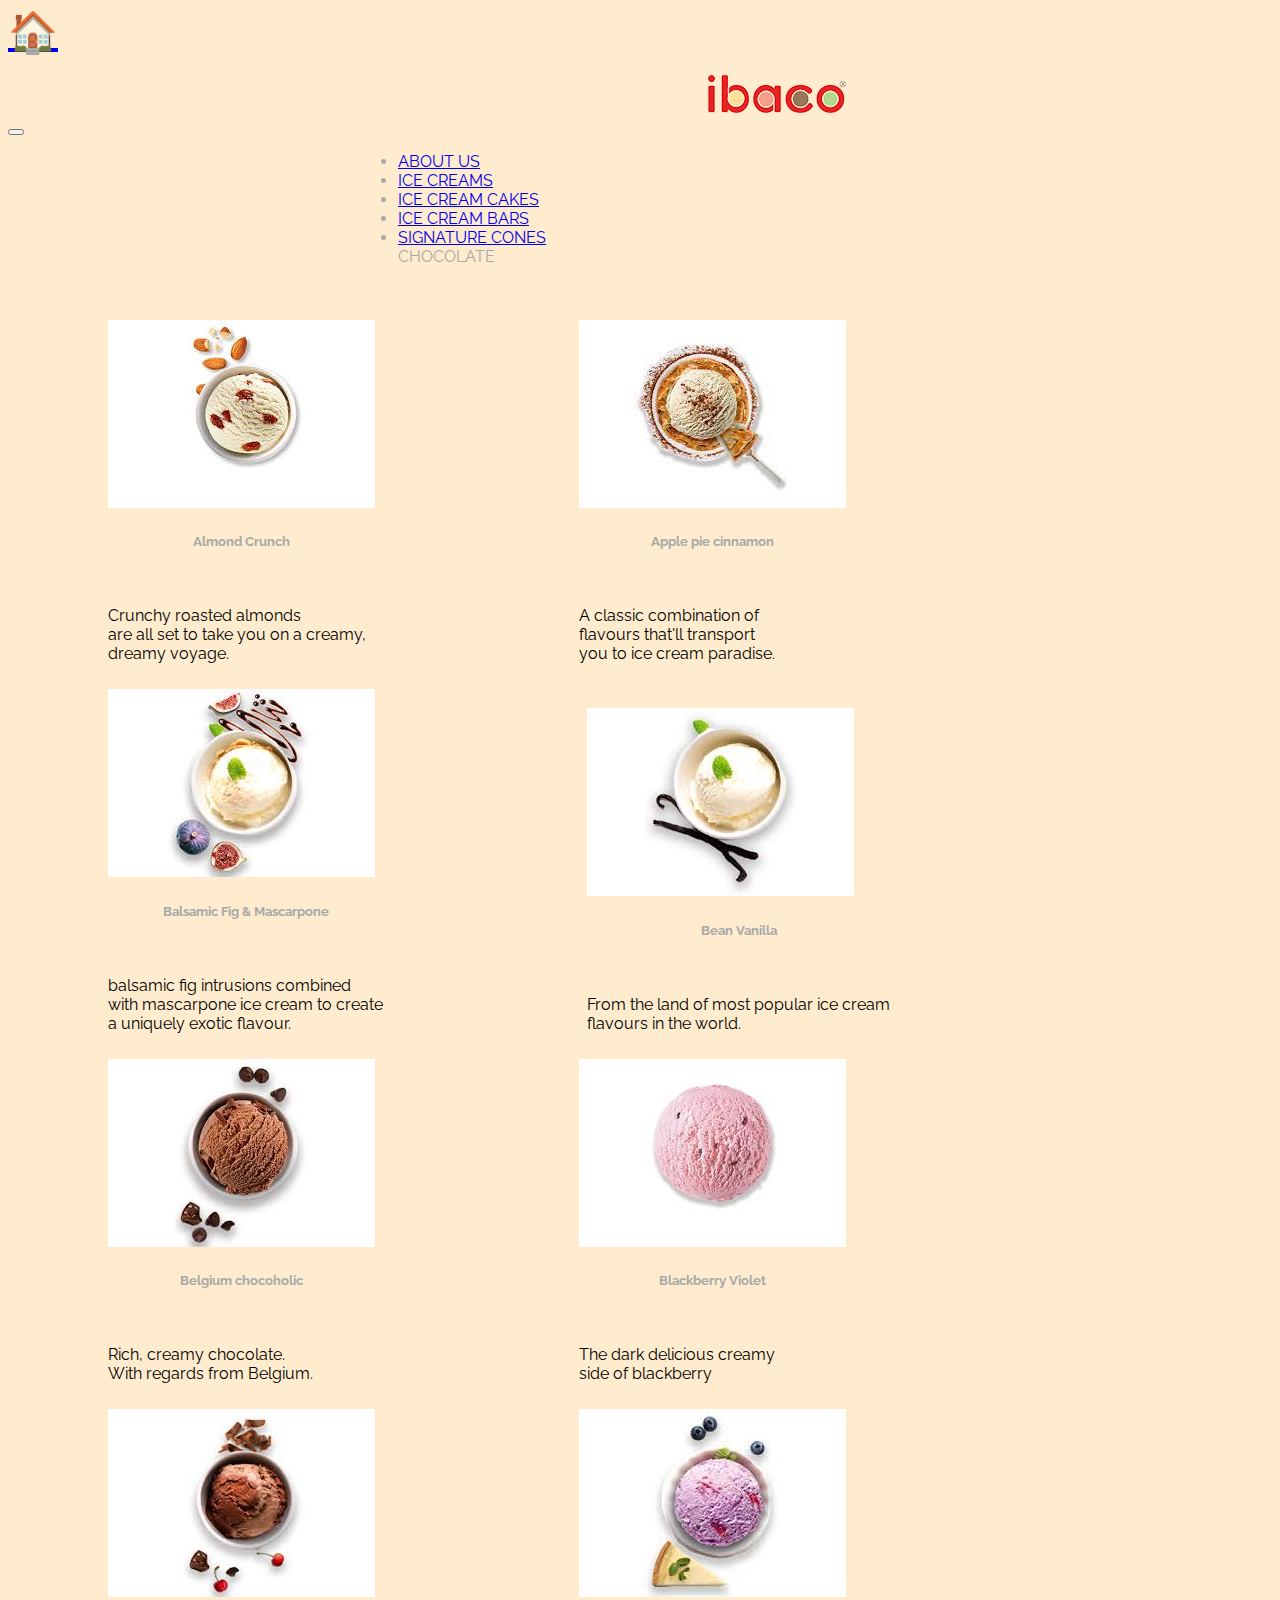
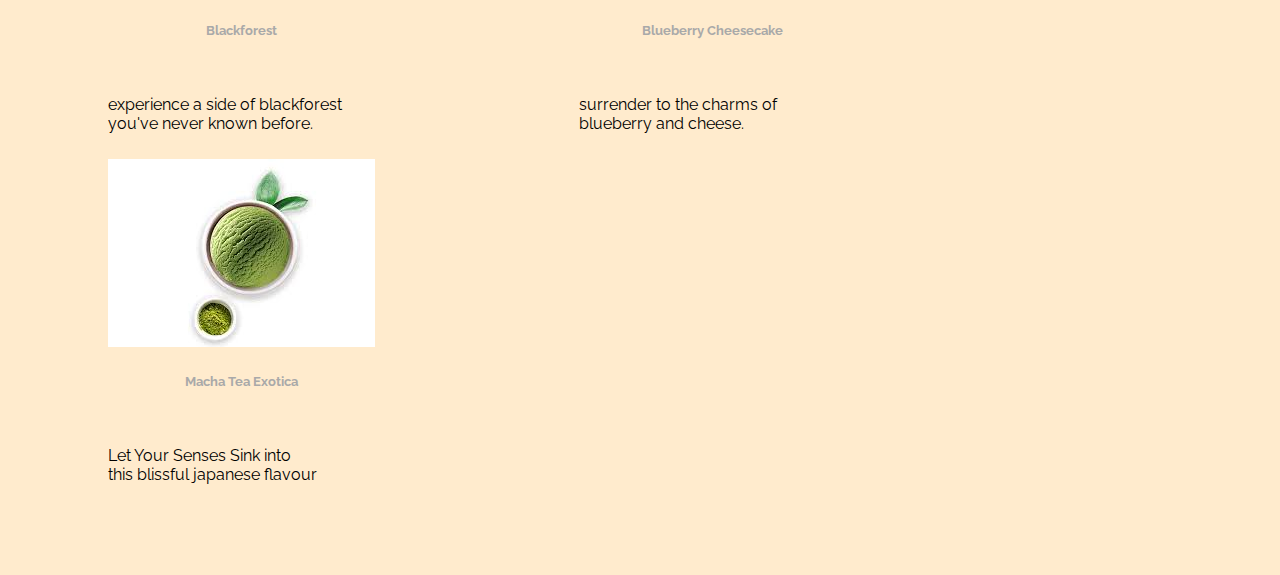
<file: icecream.html>
<!DOCTYPE html>
<html lang="en">

<head>
    <meta charset="UTF-8">
    <meta http-equiv="X-UA-Compatible" content="IE=edge">
    <meta name="viewport" content="width=device-width, initial-scale=1.0">
    <link href="https://cdn.jsdelivr.net/npm/bootstrap@5.1.0/dist/css/bootstrap.min.css" rel="stylesheet"
        integrity="sha384-KyZXEAg3QhqLMpG8r+8fhAXLRk2vvoC2f3B09zVXn8CA5QIVfZOJ3BCsw2P0p/We" crossorigin="anonymous">
    <title>Ice cream</title>
    <link rel="stylesheet" href="app.css">
</head>

<body>
    <a href="index.html" style="display :block; font-size:40px;">&#x1F3E0;</a>
    <br>
    <img src="logoibaco.png" style="margin-left: 700px;">
    <nav class="navbar navbar-expand-lg navbar-light " style=" background-color:blanchedalmond ; color: darkgray;">
        <div class="container-fluid">
            <button class="navbar-toggler" type="button" data-bs-toggle="collapse" data-bs-target="#navbarNavDropdown"
                aria-controls="navbarNavDropdown" aria-expanded="false" aria-label="Toggle navigation">
                <span class="navbar-toggler-icon"></span>
            </button>
            <div class="collapse navbar-collapse" id="navbarNavDropdown" style="margin-left: 350px;">
                <ul class="navbar-nav">
                    <li class="nav-item">
                        <a class="nav-link active" aria-current="page" href="about.html">ABOUT US</a>
                    </li>
                    <li class="nav-item">
                        <a class="nav-link active" aria-current="page" href="icecream.html">ICE CREAMS</a>
                    </li>
                    <li class="nav-item">
                        <a class="nav-link active" aria-current="page" href="cake.html">ICE CREAM CAKES</a>
                    </li>
                    <li class="nav-item">
                        <a class="nav-link active" aria-current="page" href="icecreambar.html">ICE CREAM BARS</a>
                    </li>
                    <li class="nav-item">
                        <a class="nav-link active" aria-current="page" href="signature.html">SIGNATURE CONES</a>
                    </li>
                    <div class="dropdown">
                        <a class="nav-link active" style="text-decoration: none;">CHOCOLATE</a>
                        <div class="dropdown-content">
                            <a href="center.html">CENTER FILLED</a>
                            <a href="chocolate.html">CHOCOLATEBAR</a>
                        </div>
                    </div>
                </ul>
            </div>
        </div>
    </nav>
    <br><br>
    <div style="display: inline-block; padding-left: 100px; padding-right: 100px; padding-bottom: 10px;">
        <img src="almond.jpg">
        <h5 style="text-align: center; ">Almond Crunch</h5><br>
        <p>Crunchy roasted almonds<br>
            are all set to take you on a creamy,<br>
            dreamy voyage.</p>
    </div>
    <div style="display: inline-block; padding-left: 100px; padding-right: 100px; padding-bottom: 10px;">
        <img src="apple.jpg">
        <h5 style="text-align: center;">Apple pie cinnamon</h5><br>
        <p>A classic combination of <br>
            flavours that'll transport<br>
            you to ice cream paradise.</p>
    </div>
    <div style="display: inline-block; padding-left: 100px; padding-right: 100px; padding-bottom: 10px; ">
        <img src="Balsamic-Fig-Mascarpone.jpg">
        <h5 style="text-align: center; ">Balsamic Fig & Mascarpone</h5><br>
        <p>balsamic fig intrusions combined <br>
            with mascarpone ice cream to create<br>
            a uniquely exotic flavour.</p>
    </div>
    <div style="display: inline-block; padding-left: 100px; padding-right: 60px; padding-bottom: 10px;">
        <img src="Bean-Vanilla.jpg">
        <h5 style="text-align: center; ">Bean Vanilla</h5><br>
        <p>From the land of most popular ice cream<br>
            flavours in the world.</p>
    </div>
    <div style="display: inline-block; padding-left: 100px; padding-right: 100px; padding-bottom: 10px;">
        <img src="belgium.jpg">
        <h5 style="text-align: center; ">Belgium chocoholic</h5><br>
        <p>Rich, creamy chocolate.<br>
            With regards from Belgium.</p>
    </div>
    <div style="display: inline-block; padding-left: 100px; padding-right: 100px; padding-bottom: 10px;">
        <img src="blackberry.jpg">
        <h5 style="text-align: center; ">Blackberry Violet</h5><br>
        <p>The dark delicious creamy <br>
            side of blackberry</p>
    </div>
    <div style="display: inline-block; padding-left: 100px; padding-right: 100px; padding-bottom: 10px;">
        <img src="black.jpg">
        <h5 style="text-align: center; color: darkgray;">Blackforest</h5><br>
        <p>experience a side of blackforest<br>
            you've never known before.</p>
    </div>
    <div style="display: inline-block; padding-left: 100px; padding-right: 100px; padding-bottom: 10px;">
        <img src="cheese.jpg">
        <h5 style="text-align: center; ">Blueberry Cheesecake</h5><br>
        <p>surrender to the charms of <br>
            blueberry and cheese.</p>
    </div>
    <div style="display: inline-block; padding-left: 100px; padding-right: 100px; padding-bottom: 10px;">
        <img src="matcha-Tea-exotica.jpg" s>
        <h5 style="text-align: center; ">Macha Tea Exotica</h5><br>
        <p>Let Your Senses Sink into <br>
            this blissful japanese flavour</p>
    </div>

    <br><br><br><br>
    <script src="https://cdn.jsdelivr.net/npm/@popperjs/core@2.9.3/dist/umd/popper.min.js"
        integrity="sha384-eMNCOe7tC1doHpGoWe/6oMVemdAVTMs2xqW4mwXrXsW0L84Iytr2wi5v2QjrP/xp"
        crossorigin="anonymous"></script>
    <script src="https://cdn.jsdelivr.net/npm/bootstrap@5.1.0/dist/js/bootstrap.min.js"
        integrity="sha384-cn7l7gDp0eyniUwwAZgrzD06kc/tftFf19TOAs2zVinnD/C7E91j9yyk5//jjpt/"
        crossorigin="anonymous"></script>
</body>

</html>
</file>
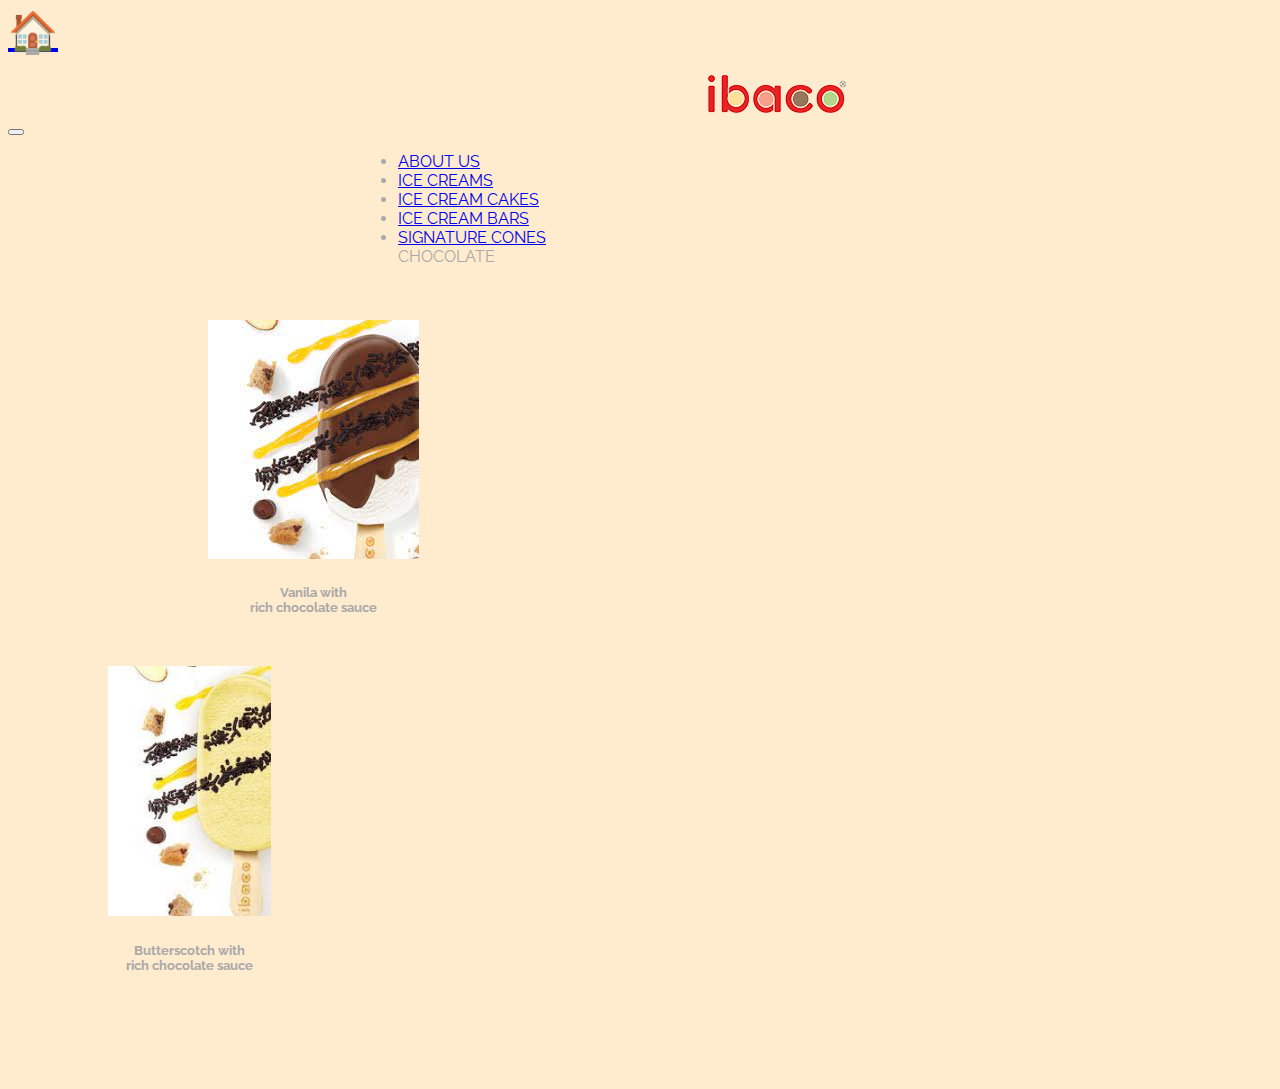
<file: icecreambar.html>
<!DOCTYPE html>
<html lang="en">

<head>
    <meta charset="UTF-8">
    <meta http-equiv="X-UA-Compatible" content="IE=edge">
    <meta name="viewport" content="width=device-width, initial-scale=1.0">
    <link href="https://cdn.jsdelivr.net/npm/bootstrap@5.1.0/dist/css/bootstrap.min.css" rel="stylesheet"
        integrity="sha384-KyZXEAg3QhqLMpG8r+8fhAXLRk2vvoC2f3B09zVXn8CA5QIVfZOJ3BCsw2P0p/We" crossorigin="anonymous">
    <link rel="stylesheet" href="app.css">
    <title>Ice creambar</title>
</head>

<body>
    <a href="index.html" style="display :block; font-size:40px;">&#x1F3E0;</a>
    <br>
    <img src="logoibaco.png" style="margin-left: 700px;">
    <nav class="navbar navbar-expand-lg navbar-light " style=" background-color:blanchedalmond ; color: darkgray;">
        <div class="container-fluid">
            <button class="navbar-toggler" type="button" data-bs-toggle="collapse" data-bs-target="#navbarNavDropdown"
                aria-controls="navbarNavDropdown" aria-expanded="false" aria-label="Toggle navigation">
                <span class="navbar-toggler-icon"></span>
            </button>
            <div class="collapse navbar-collapse" id="navbarNavDropdown" style="margin-left: 350px;">
                <ul class="navbar-nav">
                    <li class="nav-item">
                        <a class="nav-link active" aria-current="page" href="about.html">ABOUT US</a>
                    </li>
                    <li class="nav-item">
                        <a class="nav-link active" aria-current="page" href="icecream.html">ICE CREAMS</a>
                    </li>
                    <li class="nav-item">
                        <a class="nav-link active" aria-current="page" href="cake.html">ICE CREAM CAKES</a>
                    </li>
                    <li class="nav-item">
                        <a class="nav-link active" aria-current="page" href="icecreambar.html">ICE CREAM BARS</a>
                    </li>
                    <li class="nav-item">
                        <a class="nav-link active" aria-current="page" href="signature.html">SIGNATURE CONES</a>
                    </li>
                    <div class="dropdown">
                        <a class="nav-link active" style="text-decoration: none;">CHOCOLATE</a>
                        <div class="dropdown-content">
                            <a href="center.html">CENTER FILLED</a>
                            <a href="chocolate.html">CHOCOLATEBAR</a>
                        </div>
                    </div>
                </ul>
            </div>
        </div>
    </nav>
    <br><br>
    <div style="display: inline-block; padding-left: 200px; padding-right: 500px; padding-bottom: 10px;">
        <img src="vanila.jpg">
        <h5 style="text-align: center; ">Vanila with <br>rich chocolate sauce</h5><br>
    </div>
    <div style="display: inline-block; padding-left: 100px; padding-right: 100px; padding-bottom: 10px;">
        <img src="butters.jpg" style="height:250px">
        <h5 style="text-align: center; ">Butterscotch with <br>rich chocolate sauce</h5><br>
    </div>

    <br><br><br><br>
    <script src="https://cdn.jsdelivr.net/npm/@popperjs/core@2.9.3/dist/umd/popper.min.js"
        integrity="sha384-eMNCOe7tC1doHpGoWe/6oMVemdAVTMs2xqW4mwXrXsW0L84Iytr2wi5v2QjrP/xp"
        crossorigin="anonymous"></script>
    <script src="https://cdn.jsdelivr.net/npm/bootstrap@5.1.0/dist/js/bootstrap.min.js"
        integrity="sha384-cn7l7gDp0eyniUwwAZgrzD06kc/tftFf19TOAs2zVinnD/C7E91j9yyk5//jjpt/"
        crossorigin="anonymous"></script>
</body>

</html>
</file>
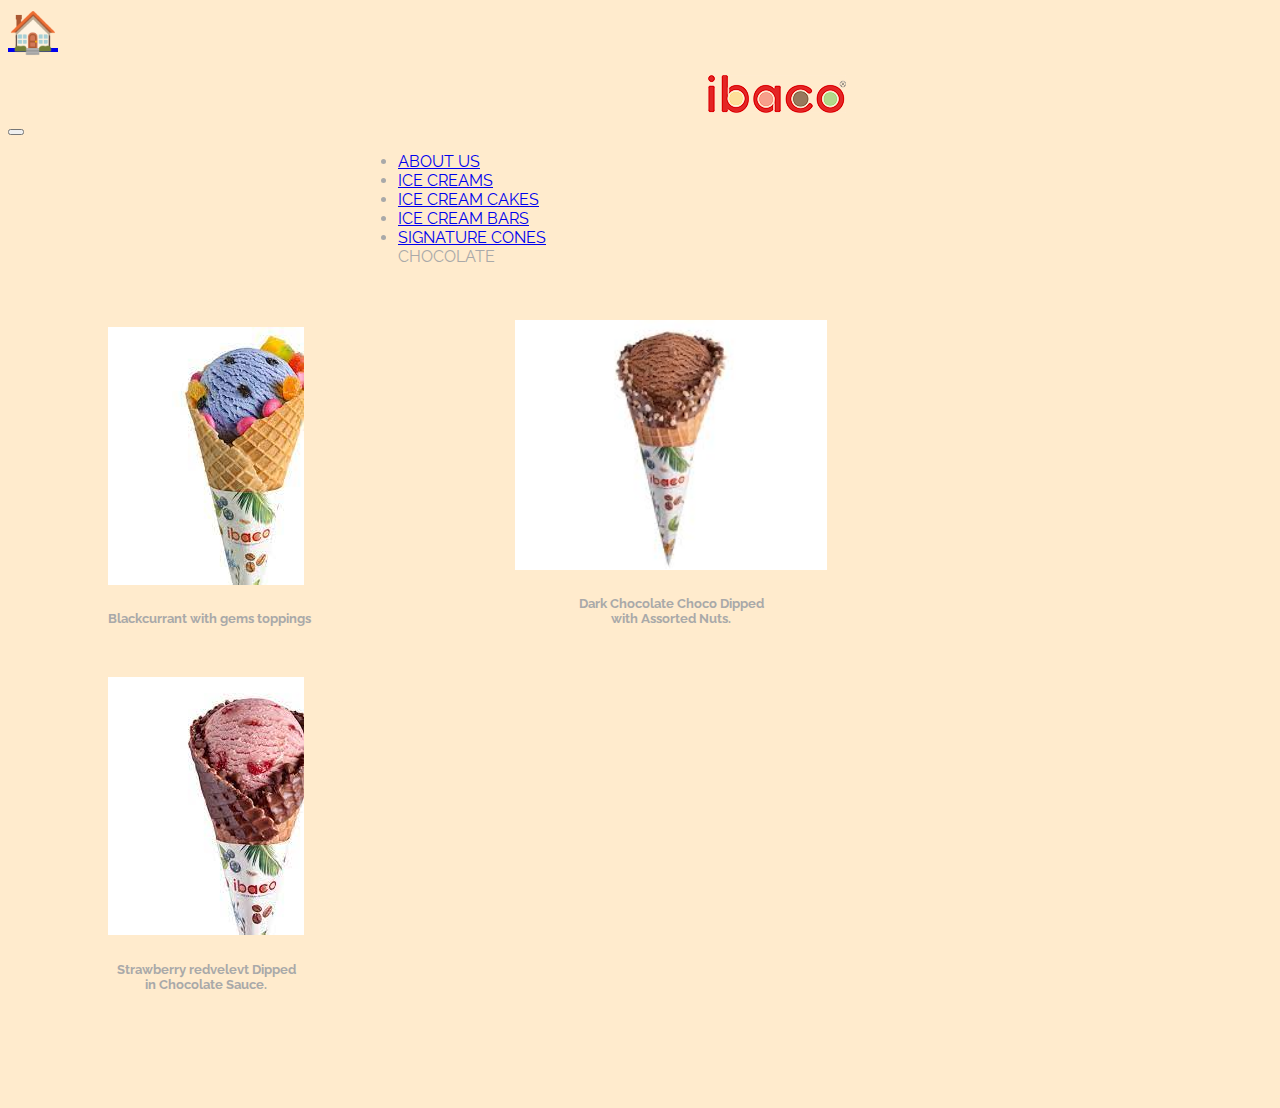
<file: signature.html>
<!DOCTYPE html>
<html lang="en">

<head>
    <meta charset="UTF-8">
    <meta http-equiv="X-UA-Compatible" content="IE=edge">
    <meta name="viewport" content="width=device-width, initial-scale=1.0">
    <link href="https://cdn.jsdelivr.net/npm/bootstrap@5.1.0/dist/css/bootstrap.min.css" rel="stylesheet"
        integrity="sha384-KyZXEAg3QhqLMpG8r+8fhAXLRk2vvoC2f3B09zVXn8CA5QIVfZOJ3BCsw2P0p/We" crossorigin="anonymous">
    <title>Signature cone</title>
    <link rel="stylesheet" href="app.css">
</head>

<body>
    <a href="index.html" style="display :block; font-size:40px;">&#x1F3E0;</a>
    <br>
    <img src="logoibaco.png" style="margin-left: 700px;">
    <nav class="navbar navbar-expand-lg navbar-light " style=" background-color:blanchedalmond ; color: darkgray;">
        <div class="container-fluid">
            <button class="navbar-toggler" type="button" data-bs-toggle="collapse" data-bs-target="#navbarNavDropdown"
                aria-controls="navbarNavDropdown" aria-expanded="false" aria-label="Toggle navigation">
                <span class="navbar-toggler-icon"></span>
            </button>
            <div class="collapse navbar-collapse" id="navbarNavDropdown" style="margin-left: 350px;">
                <ul class="navbar-nav">
                    <li class="nav-item">
                        <a class="nav-link active" aria-current="page" href="about.html">ABOUT US</a>
                    </li>
                    <li class="nav-item">
                        <a class="nav-link active" aria-current="page" href="icecream.html">ICE CREAMS</a>
                    </li>
                    <li class="nav-item">
                        <a class="nav-link active" aria-current="page" href="cake.html">ICE CREAM CAKES</a>
                    </li>
                    <li class="nav-item">
                        <a class="nav-link active" aria-current="page" href="icecreambar.html">ICE CREAM BARS</a>
                    </li>
                    <li class="nav-item">
                        <a class="nav-link active" aria-current="page" href="signature.html">SIGNATURE CONES</a>
                    </li>
                    <div class="dropdown">
                        <a class="nav-link active" style="text-decoration: none;">CHOCOLATE</a>
                        <div class="dropdown-content">
                            <a href="center.html">CENTER FILLED</a>
                            <a href="chocolate.html">CHOCOLATEBAR</a>
                        </div>
                    </div>
                </ul>
            </div>
        </div>
    </nav>
    <br><br>
    <div style="display: inline-block; padding-left: 100px; padding-right: 100px; padding-bottom: 10px;">
        <img src="blue.jpg">
        <h5 style="text-align: center; color: darkgray;">Blackcurrant with gems toppings</h5><br>
    </div>
    <div style="display: inline-block; padding-left: 100px; padding-right: 100px; padding-bottom: 10px;">
        <img src="choccc.jpg" style="height:250px">
        <h5 style="text-align: center; color: darkgray;">Dark Chocolate Choco Dipped<br> with Assorted Nuts.</h5><br>
    </div>
    <div style="display: inline-block; padding-left: 100px; padding-right: 100px; padding-bottom: 10px;">
        <img src="redd.jpg">
        <h5 style="text-align: center; color: darkgray;">Strawberry redvelevt Dipped<br> in Chocolate Sauce.</h5><br>
    </div>

    <br><br><br><br>
    <script src="https://cdn.jsdelivr.net/npm/@popperjs/core@2.9.3/dist/umd/popper.min.js"
        integrity="sha384-eMNCOe7tC1doHpGoWe/6oMVemdAVTMs2xqW4mwXrXsW0L84Iytr2wi5v2QjrP/xp"
        crossorigin="anonymous"></script>
    <script src="https://cdn.jsdelivr.net/npm/bootstrap@5.1.0/dist/js/bootstrap.min.js"
        integrity="sha384-cn7l7gDp0eyniUwwAZgrzD06kc/tftFf19TOAs2zVinnD/C7E91j9yyk5//jjpt/"
        crossorigin="anonymous"></script>
</body>

</html>
</file>
<file: app.css>
@import url(https://fonts.googleapis.com/css?family=Raleway);

        
        body {
            /* background: wheat; */
            /* background-color: pink; */
            background-color:blanchedalmond;
            /* background-color: pink; */
            font-size: 16px;
            font-family: 'Raleway', sans-serif;
        }

     

        .container {
            padding: 1em 0;
            float: left;
            width: 50%;
        }

        @media screen and (max-width: 640px) {
            .container {
                display: block;
                width: 100%;
            }
        }

        @media screen and (min-width: 900px) {
            .container {
                width: 33.33333%;
            }
        }

    

        .content {
            position: relative;
            width: 90%;
            max-width: 400px;
            margin: auto;
            overflow: hidden;
        }

        .content .content-overlay {
            background: rgba(0, 0, 0, 0.7);
            /* background: rgba(136, 134, 134, 0.7); */
            position: absolute;
            height: 99%;
            width: 100%;
            left: 0;
            top: 0;
            bottom: 0;
            right: 0;
            opacity: 0;
            
        }

        .content:hover .content-overlay {
            opacity: 1;
        }

        .content-image {
            width: 100%;
        }

        .content-details {
            position: absolute;
            text-align: center;
            padding-left: 1em;
            padding-right: 1em;
            width: 100%;
            top: 50%;
            left: 50%;
            opacity: 0;
            transform: translate(-50%, -50%);
            transition: all 0.3s ease-in-out 0s;
        }

        .content:hover .content-details {
            top: 50%;
            left: 50%;
            opacity: 1;
        }

        .fadeIn-bottom {
            top: 80%;
        }
        h6{
            color: #f9f9f9;
        }
  
  .dropdown {
    position: relative;
    display: inline-block;
  }
  
  .dropdown-content {
    display: none;
    position: absolute;
    background-color: #f1f1f1;
    min-width: 160px;
    box-shadow: 0px 8px 16px 0px rgba(0,0,0,0.2);
    z-index: 1;
  }
  

  .dropdown-content a {
    color: black;
    padding: 12px 16px;
    text-decoration: none;
    display: block;
  }
  
  .dropdown-content a:hover {background-color: #ddd;} 
  

  .dropdown:hover .dropdown-content {display: block;}
  

  .navbar :hover .nav-item{
    box-shadow: 0 4px 4px -4px rgba(0,0,0,.2);
  }
  .navbar :hover .dropdown{
    box-shadow: 0 5px 5px -5px rgba(0,0,0,.2);
  }
  h4,h5{
      color: darkgray;
  }
</file>
